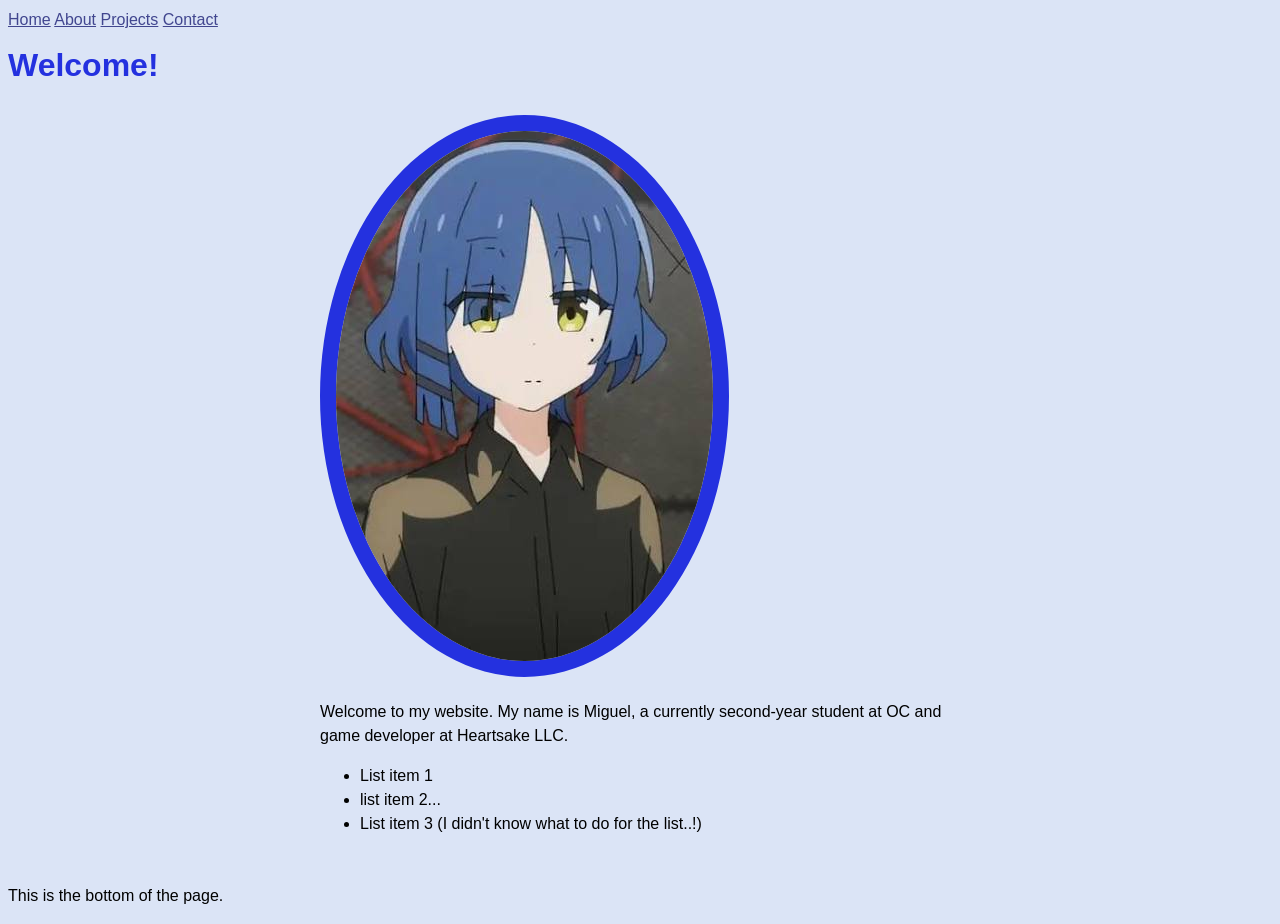
<file: index.html>
<!DOCTYPE html>
<html lang="en">

<head>
    <meta charset="UTF-8">
    <meta name="viewport" content="width=device-width, initial-scale=1.0">
    <title>Home</title>
    <link rel="stylesheet" href="css/styles.css">
</head>

<body>
    <header>
        <nav>
            <a href="index.html">Home</a>
            <a href="about.html">About</a>
            <a href="projects.html">Projects</a>
            <a href="contact.html">Contact</a>
        </nav>
        <h1>Welcome!</h1>
    </header>
    <main>
        <img src="images/ryo.jpg" id="front-image" alt="ryo yamada from bocchi the rock">
        <p>Welcome to my website. My name is Miguel, a currently second-year student at OC and game developer at
            Heartsake LLC.</p>
        <ul>
            <li>List item 1</li>
            <li>list item 2...</li>
            <li>List item 3 (I didn't know what to do for the list..!)</li>
        </ul>
    </main>
    <footer>
        <p>This is the bottom of the page.</p>
    </footer>
</body>

</html>
</file>
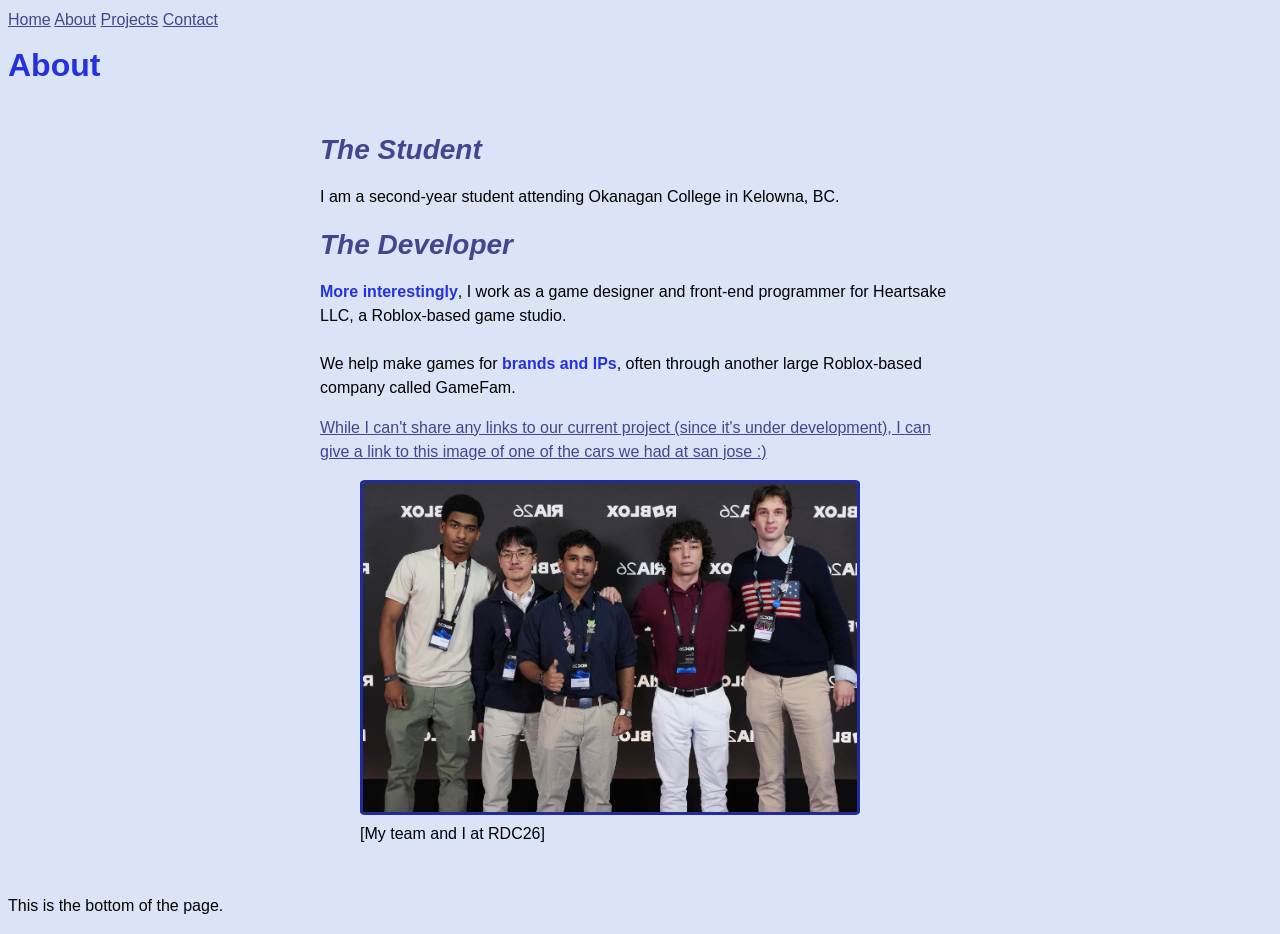
<file: about.html>
<!DOCTYPE html>
<html lang="en">

<head>
    <meta charset="UTF-8">
    <meta name="viewport" content="width=device-width, initial-scale=1.0">
    <title>About</title>
    <link rel="stylesheet" href="css/styles.css">
</head>

<body>
    <header>
        <nav>
            <a href="index.html">Home</a>
            <a href="about.html">About</a>
            <a href="projects.html">Projects</a>
            <a href="contact.html">Contact</a>
        </nav>
        <h1>About</h1>
    </header>
    <main>
        <section>
            <h2>The Student</h2>
            <p>I am a second-year student attending Okanagan College in Kelowna, BC.</p>
        </section>

        <section>
            <h2>The Developer</h2>
            <p><strong>More interestingly</strong>, I work as a game designer and front-end programmer for Heartsake
                LLC, a Roblox-based game studio.<br><br>We help make games for <strong>brands and IPs</strong>, often
                through another large Roblox-based company called GameFam.</p>
            <a href="images/gloverwhip.JPG" target="_blank" rel="noopener">While I can't share any links to our current project (since
                it's under development), I can give a link to this image of one of the cars we had at san jose :)</a>

            <figure>
                <img src="images/heartsake-rdc.jpg" class="large-image" alt="my team & I at RDC26 :)" <br>
                <figcaption>[My team and I at RDC26]</figcaption>
            </figure>
        </section>
    </main>

    <footer>
        <p>This is the bottom of the page.</p>
    </footer>

</body>

</html>
</file>
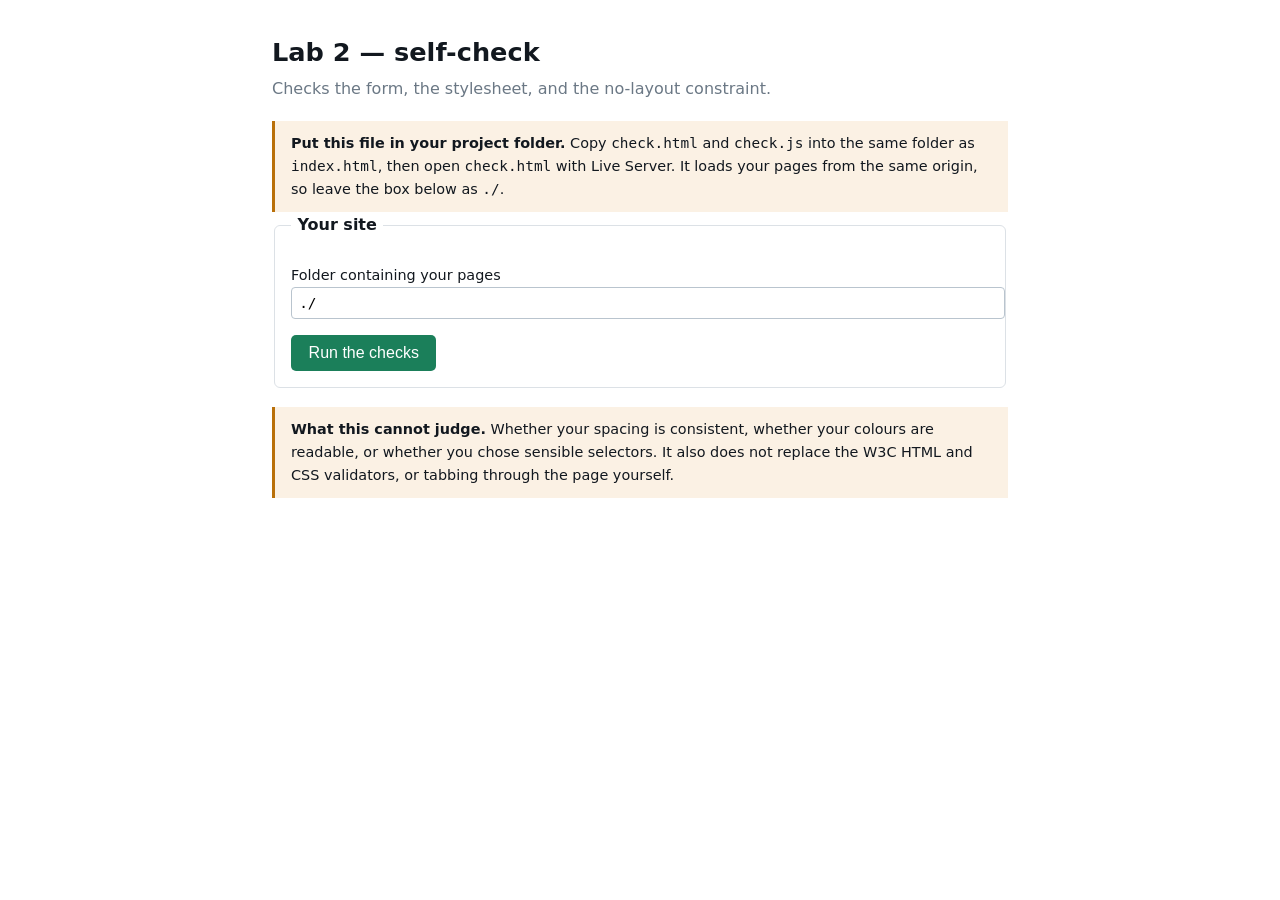
<file: check.html>
<!DOCTYPE html>
<html lang="en">
<head>
  <meta charset="UTF-8">
  <meta name="viewport" content="width=device-width, initial-scale=1.0">
  <title>COSC 219 — Lab 2 self-check</title>
  <style>
    body { font-family: system-ui, sans-serif; line-height: 1.6; margin: 2rem auto;
           max-width: 46rem; padding: 0 1rem; color: #12181F; }
    h1 { font-size: 1.6rem; margin-bottom: .2rem; }
    .sub { color: #6B7885; margin-top: 0; }
    fieldset { border: 1px solid #DCE1E6; border-radius: 6px; padding: 1rem; }
    legend { font-weight: 600; padding: 0 .4rem; }
    label { display: block; font-size: .9rem; margin-top: .6rem; }
    input[type=text] { width: 100%; padding: .45rem; border: 1px solid #B9C4CE;
                       border-radius: 4px; font-family: monospace; font-size: .9rem; }
    button { margin-top: 1rem; padding: .55rem 1.1rem; font-size: 1rem;
             border: 0; border-radius: 5px; background: #1B7F5A; color: #fff; cursor: pointer; }
    button:disabled { background: #B9C4CE; cursor: default; }
    .page { margin-top: 1.6rem; border-top: 2px solid #12181F; padding-top: .6rem; }
    .page h2 { font-size: 1.05rem; font-family: monospace; }
    ul.res { list-style: none; padding: 0; }
    ul.res li { padding: .28rem .5rem; border-bottom: 1px solid #EEF2F5; font-size: .92rem; }
    .pass { color: #1B7F5A; } .fail { color: #A62B23; }
    .mark { font-family: monospace; font-weight: bold; display: inline-block; width: 3.4rem; }
    .summary { margin-top: 1rem; padding: .7rem 1rem; border-left: 3px solid #2E5AAC;
               background: #F4F6F7; font-size: .95rem; }
    .note { background: #FBF1E4; border-left: 3px solid #B9700A;
            padding: .7rem 1rem; margin-top: 1.2rem; font-size: .9rem; }
  </style>
</head>
<body>

<h1>Lab 2 — self-check</h1>
<p class="sub">Checks the form, the stylesheet, and the no-layout constraint.</p>

<div class="note">
  <b>Put this file in your project folder.</b> Copy <code>check.html</code> and
  <code>check.js</code> into the same folder as <code>index.html</code>, then open
  <code>check.html</code> with Live Server. It loads your pages from the same
  origin, so leave the box below as <code>./</code>.
</div>

<fieldset>
  <legend>Your site</legend>
  <label for="base">Folder containing your pages</label>
  <input type="text" id="base" value="./">
  <button id="run" type="button">Run the checks</button>
</fieldset>

<div id="output"></div>

<div class="note">
  <b>What this cannot judge.</b> Whether your spacing is consistent, whether your
  colours are readable, or whether you chose sensible selectors. It also does not
  replace the W3C HTML and CSS validators, or tabbing through the page yourself.
</div>

<script src="check.js"></script>
</body>
</html>
</file>
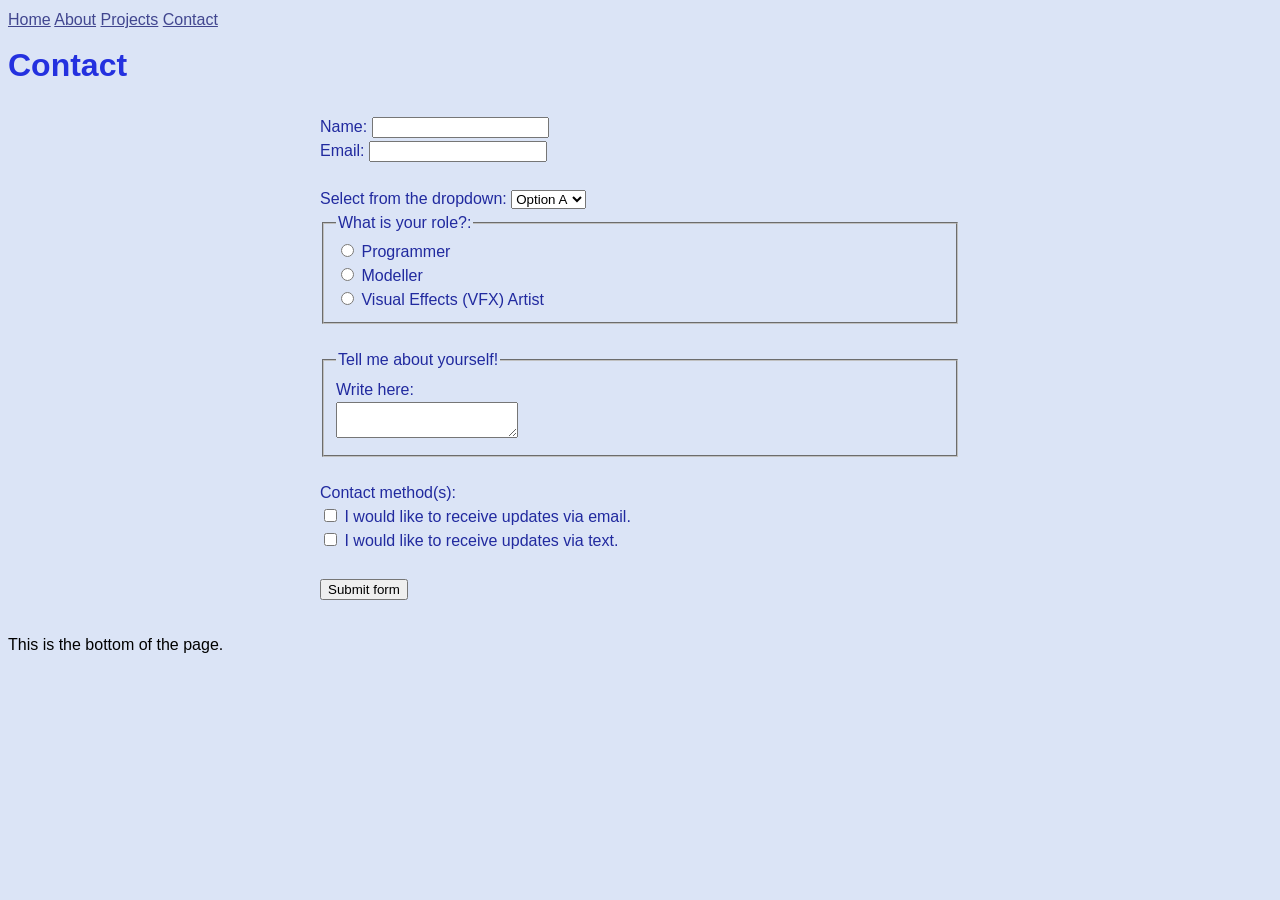
<file: contact.html>
<!DOCTYPE html>
<html lang="en">

<head>
    <meta charset="UTF-8">
    <meta name="viewport" content="width=device-width, initial-scale=1.0">
    <title>Contact</title>
    <link rel="stylesheet" href="css/styles.css">
</head>

<body>
    <header>
        <nav>
            <a href="index.html">Home</a>
            <a href="about.html">About</a>
            <a href="projects.html">Projects</a>
            <a href="contact.html">Contact</a>
        </nav>
        <h1>Contact</h1>
    </header>
    <main>
        <form>
            <label for="name">Name:</label>
            <input type="text" id="name" name="name" required><br>

            <label for="email">Email:</label>
            <input type="email" id="email" name="email" required><br><br>

            <label for="options">Select from the dropdown:</label>
            <select id="options" name="options" required>
                <option value="optA">Option A</option>
                <option value="optB">Option B</option>
                <option value="optC">Option C</option>
            </select><br>

            <fieldset>
                <legend>What is your role?:</legend>
                <input type="radio" id="role_programmer" name="role" value="Programmer" required>
                <label for="role_programmer">Programmer</label><br>

                <input type="radio" id="role_modeller" name="role" value="Modeller" required>
                <label for="role_modeller">Modeller</label><br>
                
                <input type="radio" id="role_vfx" name="role" value="VisualEffects" required>
                <label for="role_vfx">Visual Effects (VFX) Artist</label>
            </fieldset><br>

            <fieldset>
                <legend>Tell me about yourself!</legend>
                <label for="information">Write here:</label><br>
                <textarea id="information" name="information"></textarea>
            </fieldset><br>

            <label for="contact_method">Contact method(s):</label><br>
            <input type="checkbox" id="via_email" name="contact_method" value="AllowEmail">
            <label for="via_email">I would like to receive updates via email.</label><br>

            <input type="checkbox" id="via_text" name="contact_method" value="AllowText">
            <label for="via_Text">I would like to receive updates via text.</label><br><br>

            <button type="submit">Submit form</button>
        </form>
    </main>
    <footer>
        <p>This is the bottom of the page.</p>
    </footer>
</body>
</html>
</file>
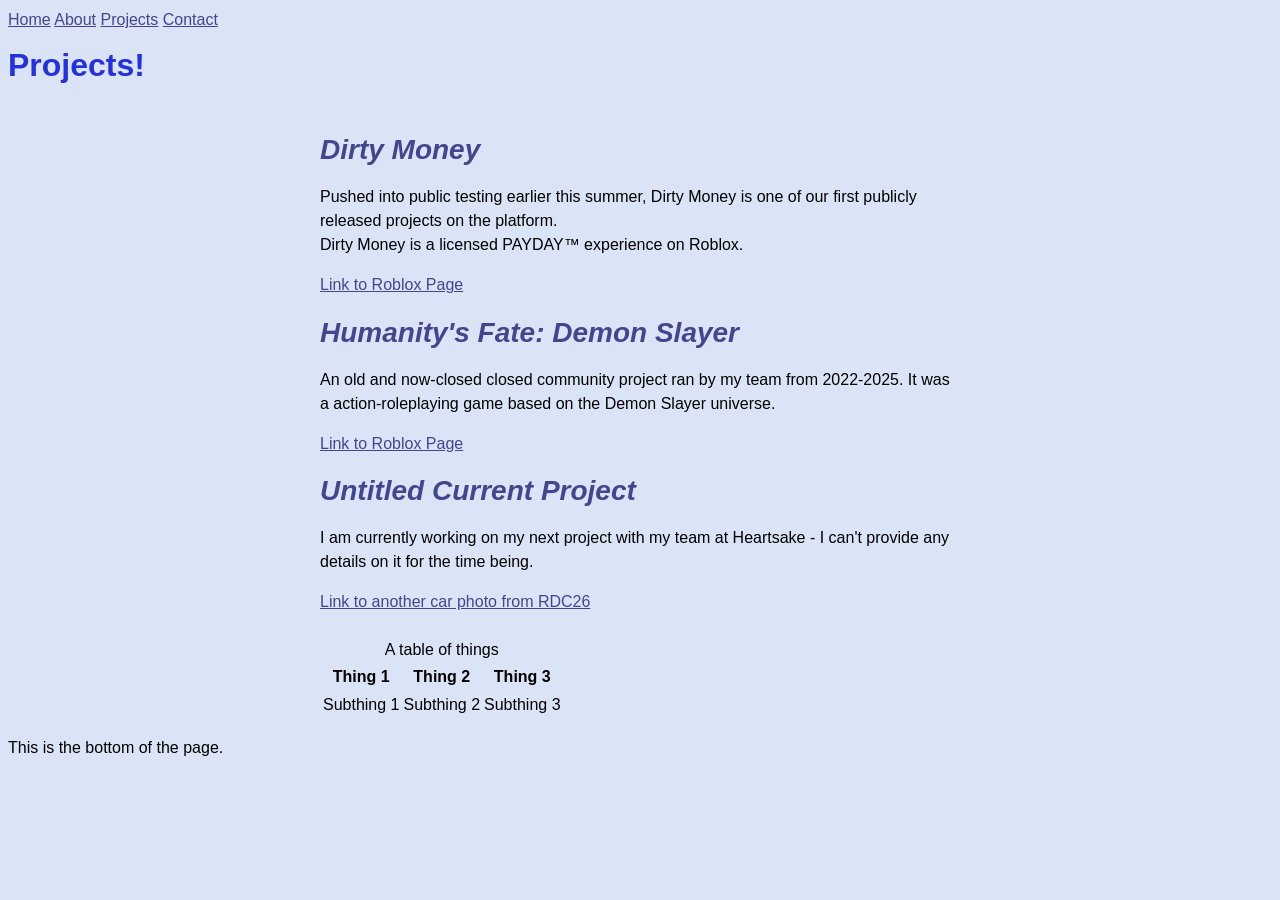
<file: projects.html>
<!DOCTYPE html>
<html lang="en">

<head>
    <meta charset="UTF-8">
    <meta name="viewport" content="width=device-width, initial-scale=1.0">
    <title>Projects</title>
    <link rel="stylesheet" href="css/styles.css">
</head>

<body>
    <header>
        <nav>
            <a href="index.html">Home</a>
            <a href="about.html">About</a>
            <a href="projects.html">Projects</a>
            <a href="contact.html">Contact</a>
        </nav>
        <h1>Projects!</h1>
    </header>
    <main>
        <article>
            <h2>Dirty Money</h2>
            <p>Pushed into public testing earlier this summer, Dirty Money is one of our first publicly released
                projects on
                the platform.<br>Dirty Money is a licensed PAYDAY™ experience on Roblox.</p>
            <a href="https://www.roblox.com/games/78153728422096" target="_blank" rel="noopener">Link to Roblox Page</a>
        </article>

        <article>
            <h2>Humanity's Fate: Demon Slayer</h2>
            <p>An old and now-closed closed community project ran by my team from 2022-2025. It was a action-roleplaying
                game based on the Demon Slayer universe.</p>
            <a href="https://www.roblox.com/games/9982847433" target="_blank" rel="noopener">Link to Roblox Page</a>
        </article>

        <article>
            <h2>Untitled Current Project</h2>
            <p>I am currently working on my next project with my team at Heartsake - I can't provide any details on it
                for
                the time being.</p>
            <a href="images/rdc-cars.jpg" target="_blank" rel="noopener">Link to another car photo from RDC26</a>
        </article>
        
        <br>

        <table>
            <caption>A table of things</caption>
            <thead>
                <tr>
                    <th scope="col">Thing 1</th>
                    <th scope="col">Thing 2</th>
                    <th scope="col">Thing 3</th>
                </tr>
            </thead>

            <tbody>
                <tr>
                    <td>Subthing 1</td>
                    <td>Subthing 2</td>
                    <td>Subthing 3</td>
                </tr>
            </tbody>
        </table>
    </main>

    <footer>
        This is the bottom of the page.
    </footer>


</body>

</html>
</file>
<file: css/styles.css>
:root {
    --brand: #2431df;
    --secondary: #41468f;
    --tertiary: #212a9f;
    --focused: #ececec;
    --space: 1rem;
}

*, *::before, *::after { box-sizing: border-box; }

main {
    max-width: 42rem;
    margin: 0 auto;
    padding: var(--space);
}

body {
    background-color: rgb(219, 228, 246);
    font-family: Arial, Helvetica, sans-serif;
    line-height:1.5rem;
}

a {
    color: var(--secondary);
}

a:visited {
    color: var(--tertiary);
}

h1 {
    color: var(--brand);
    font-size:2rem;
}

h2 {
    color: var(--secondary);
    font-style: italic;
    font-size:1.75rem;
}

strong {
    color: var(--brand);
}

label {
    color: var(--tertiary);
}

legend {
    color: var(--tertiary);
}

#front-image {
    border-radius: 100%;
    border: var(--space) solid var(--brand)
}

.large-image {
    max-width: 500px;

    border-radius: 1%;
    border: 0.2rem solid var(--tertiary)
}

a:hover {
    background-color: var(--focused);
}

a:focus {
    background-color: var(--focused);
}

input:hover {
    background-color: var(--focused);
}

input:focus {
    background-color: var(--focused);
}

input[type="email"] {
    font-style: italic;
}
</file>
